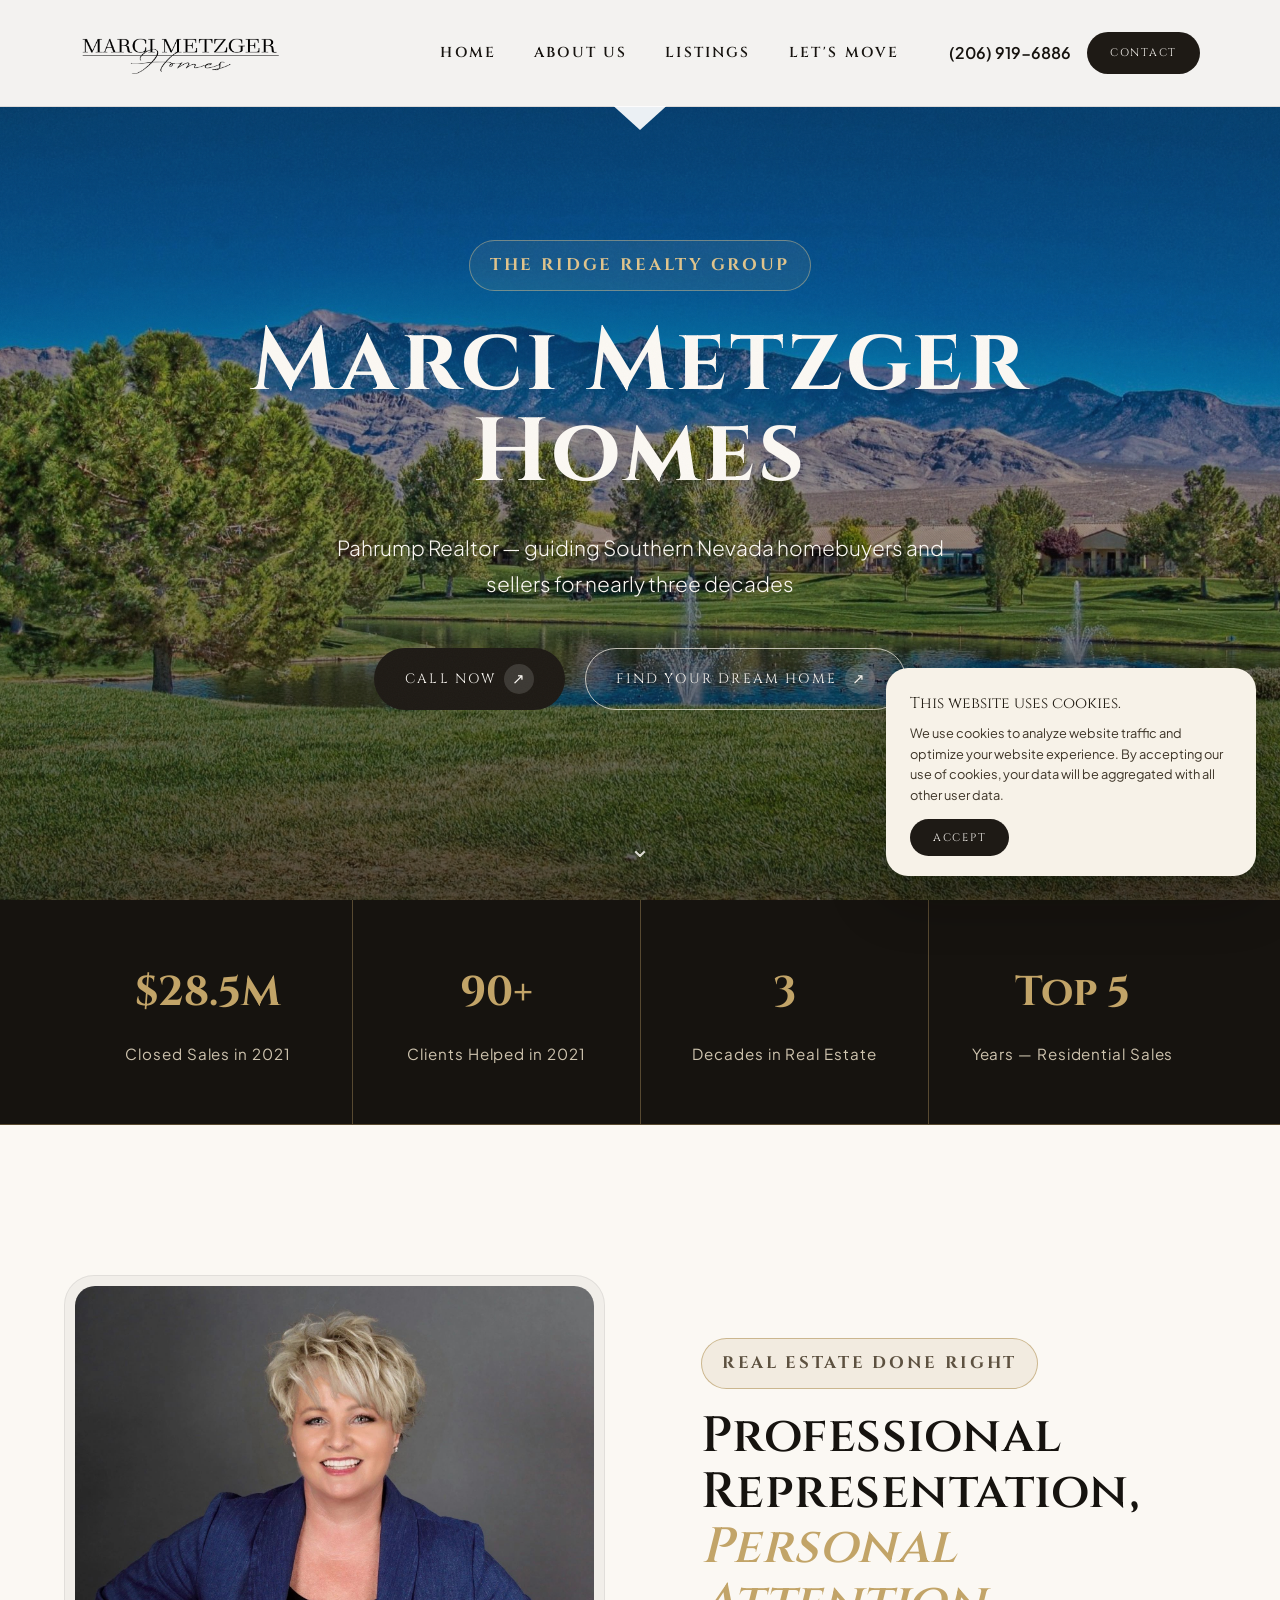
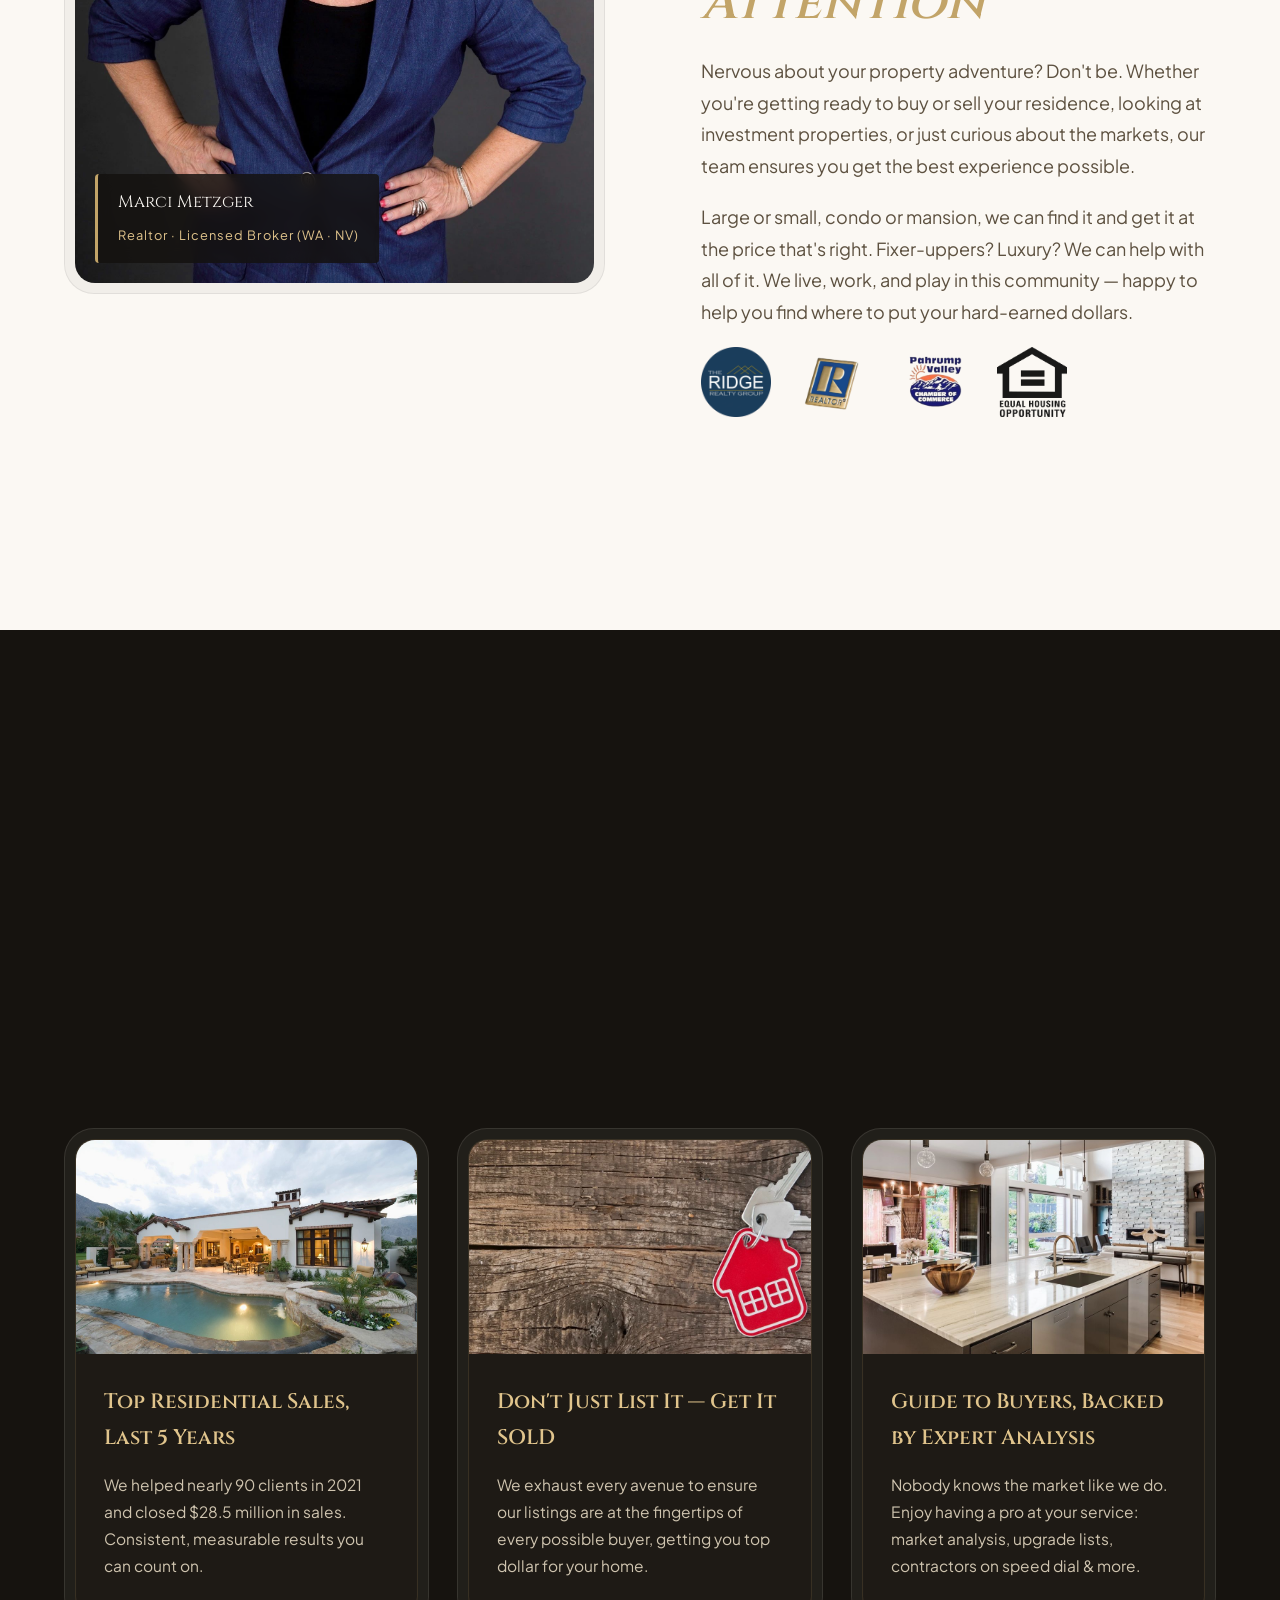
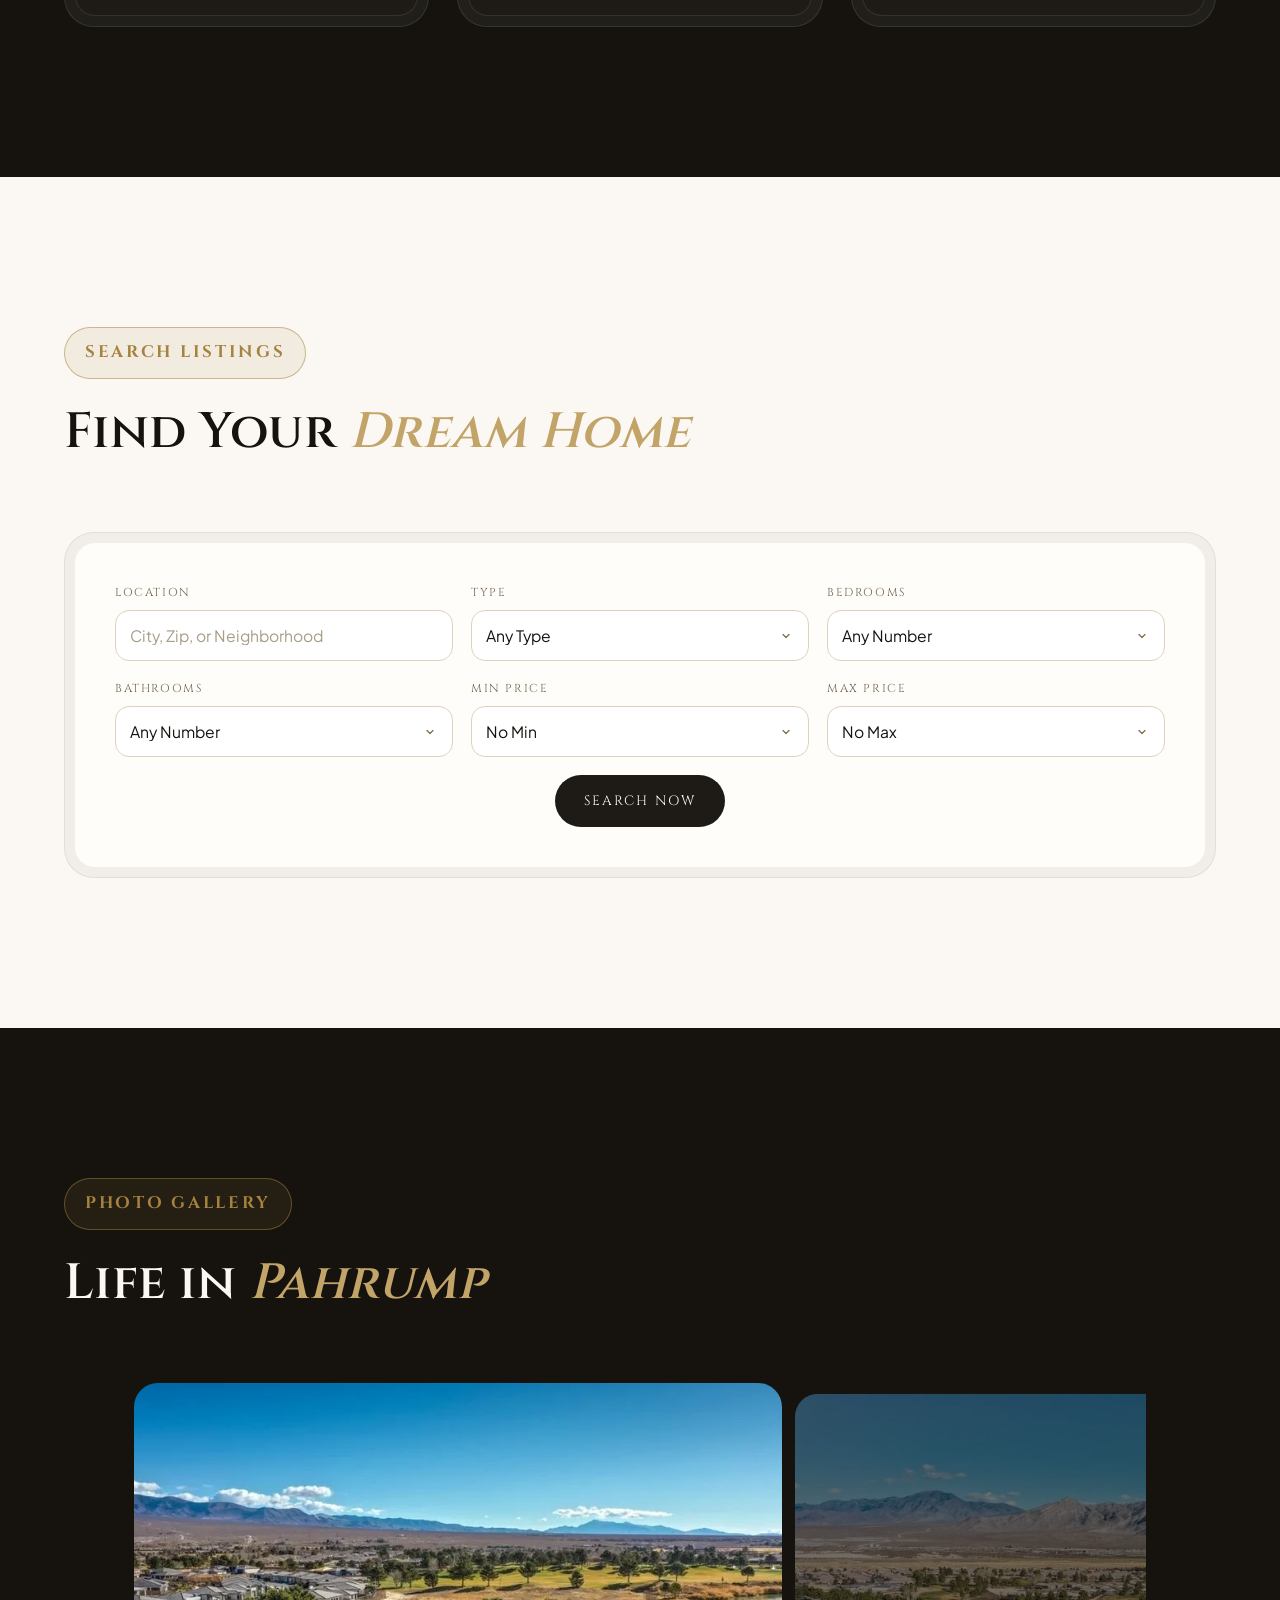
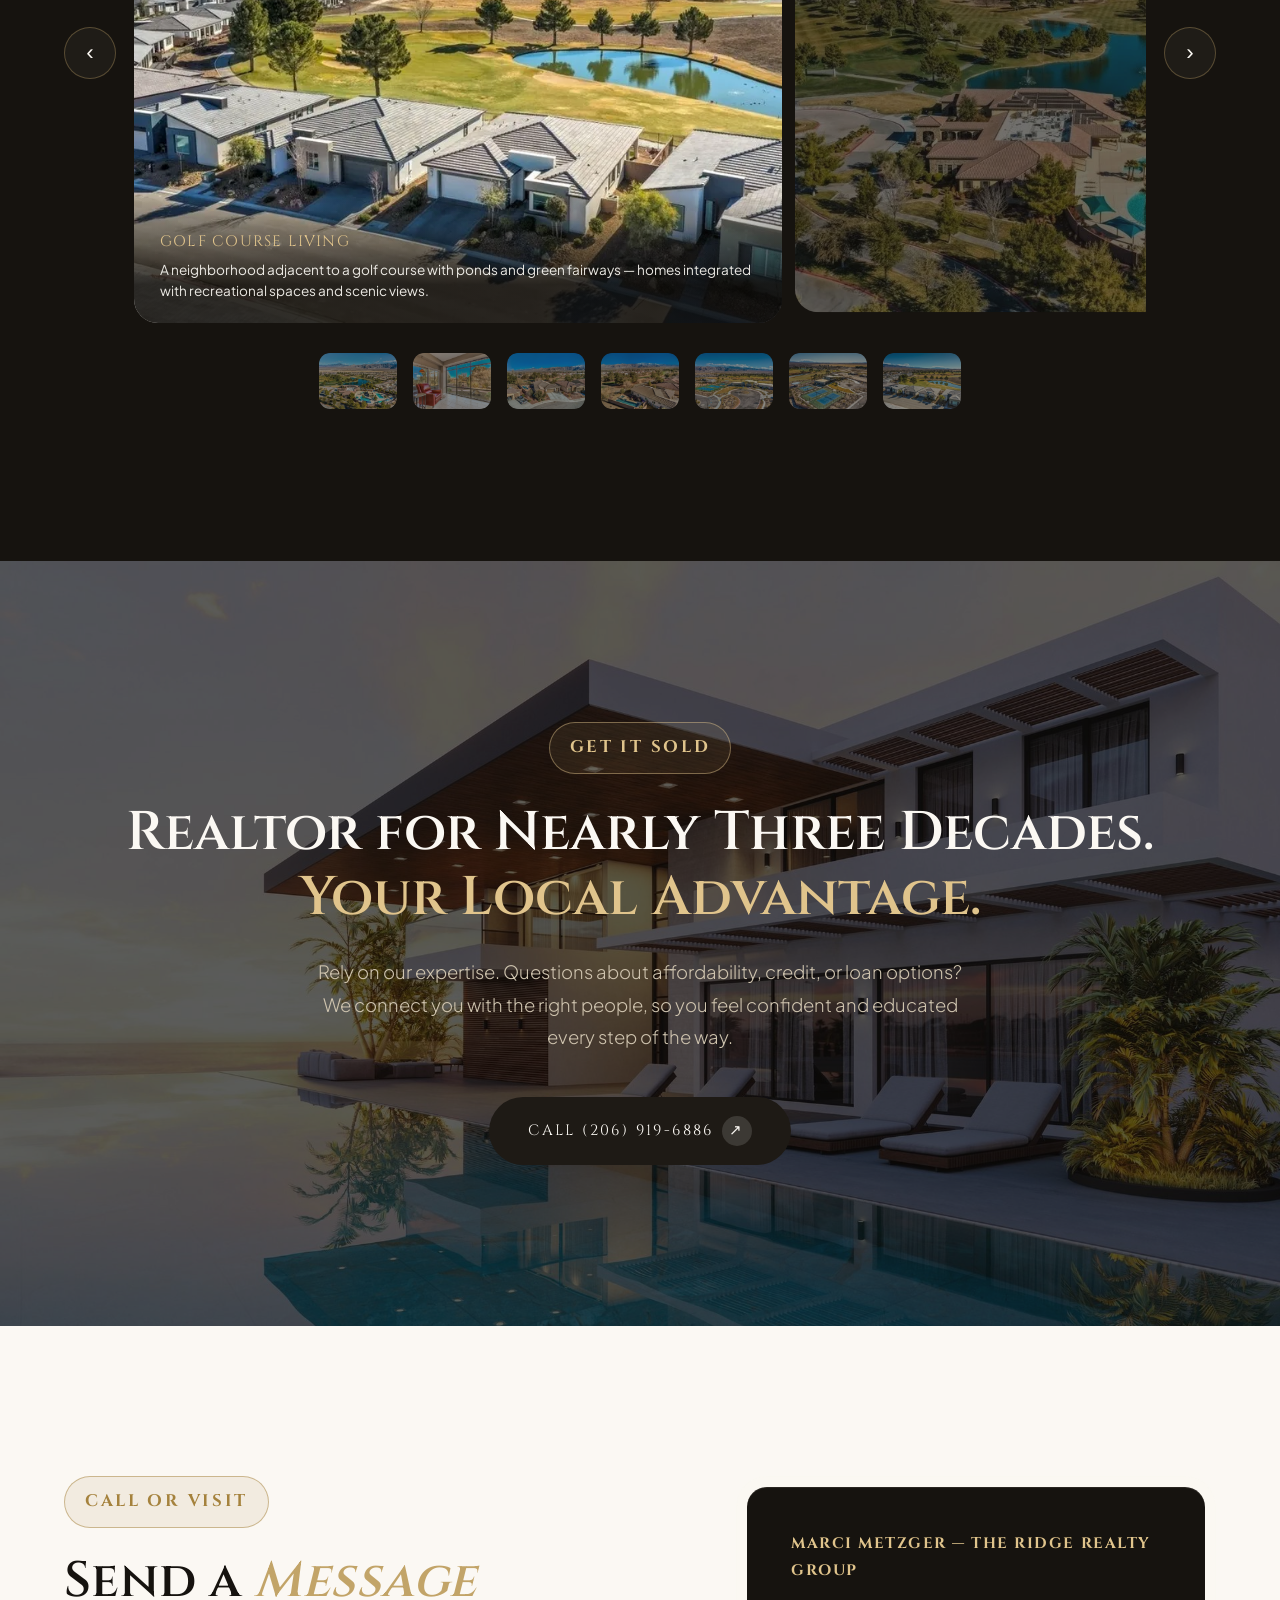
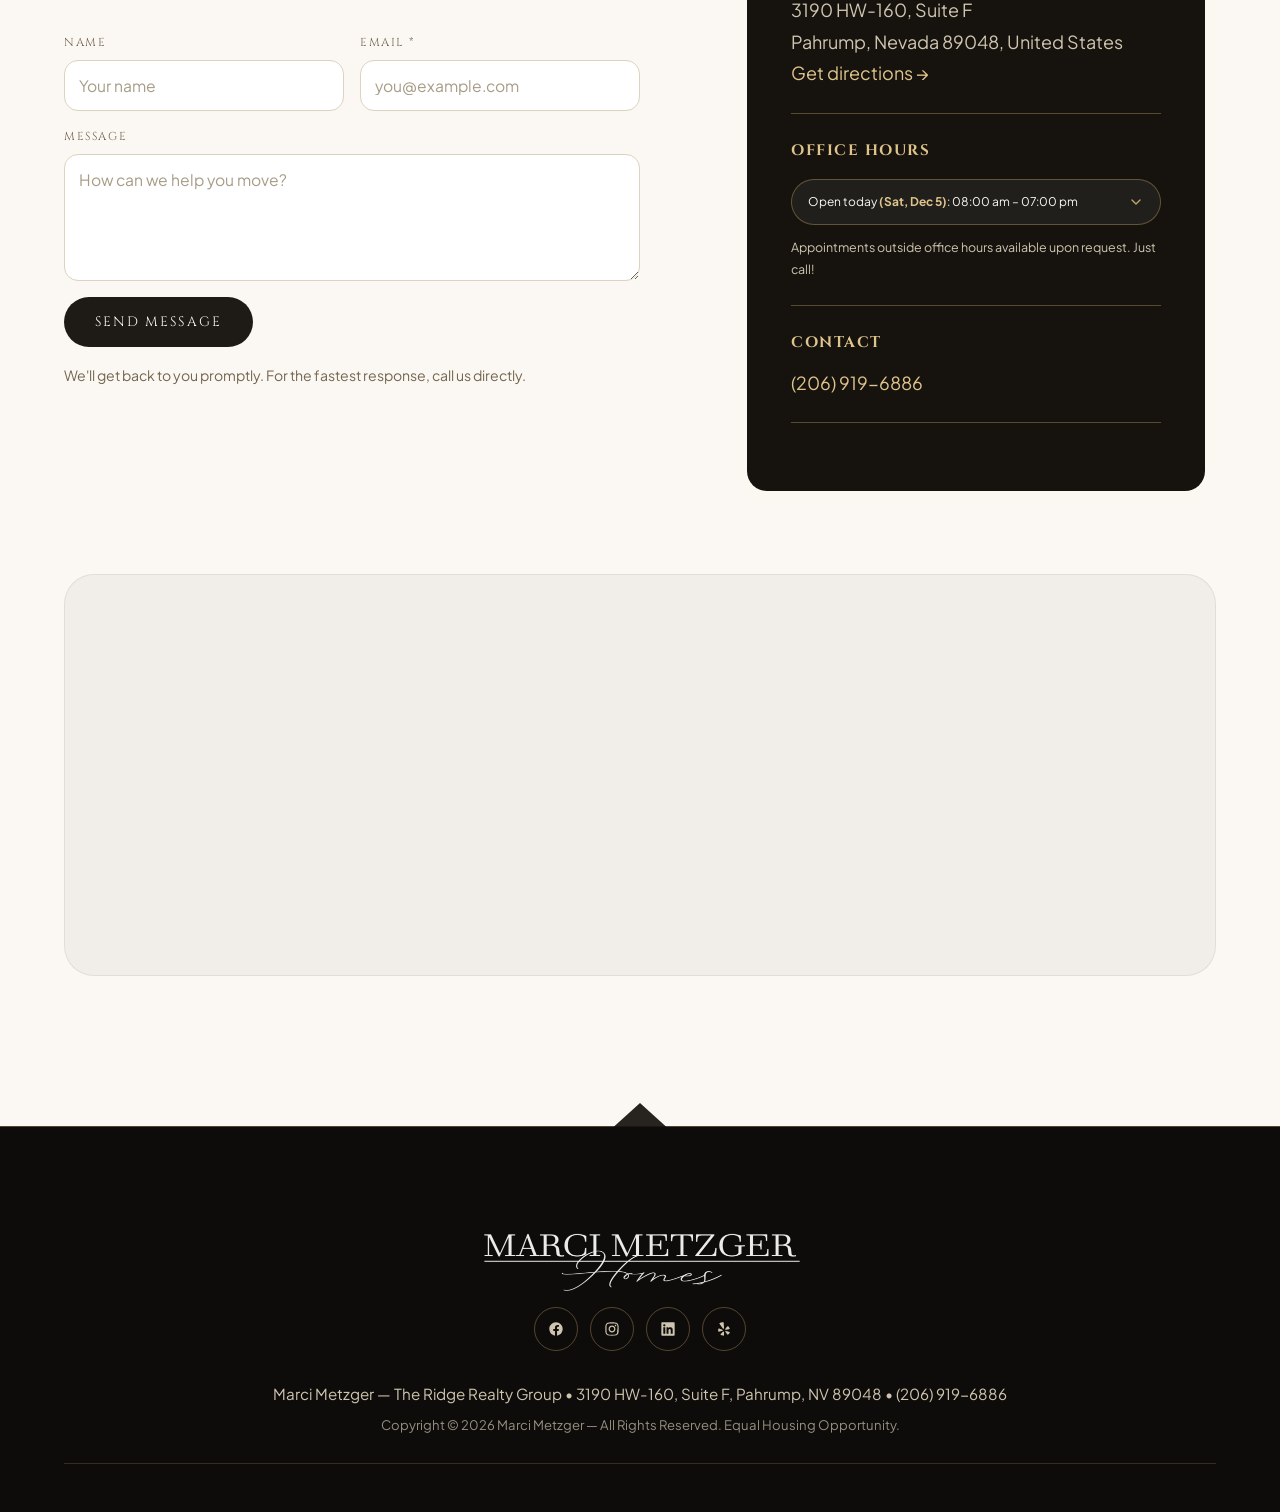
<file: index.html>
<!DOCTYPE html>
<html lang="en">

<head>
  <meta charset="UTF-8">
  <meta name="viewport" content="width=device-width, initial-scale=1.0">
  <title>Marci Metzger Homes — Pahrump, NV Realtor | The Ridge Realty Group</title>
  <meta name="description"
    content="Marci Metzger Homes — Pahrump, NV. Over two decades in real estate. Licensed Broker from Seattle, now serving Southern Nevada as Pahrump's top real estate agent.">
  <link rel="icon" type="image/png" href="img/logo.png">
  <link rel="preconnect" href="https://fonts.googleapis.com">
  <link rel="preconnect" href="https://fonts.gstatic.com" crossorigin>
  <link
    href="https://fonts.googleapis.com/css2?family=Cinzel:wght@400;600;700&family=Plus+Jakarta+Sans:wght@300;400;500;600;700&display=swap"
    rel="stylesheet">
  <link rel="stylesheet" href="styles.css">
</head>

<body id="top">

  <header class="site-header" id="siteHeader">
    <div class="container header-inner">
      <a href="#top" class="brand" aria-label="Marci Metzger Homes">
        <img src="img/logo.png" alt="Marci Metzger Homes logo" class="brand-logo">
      </a>
      <nav class="main-nav" id="mainNav" aria-label="Main navigation">
        <a href="#top" class="nav-link">Home</a>
        <a href="#about" class="nav-link">About Us</a>
        <a href="#search" class="nav-link">Listings</a>
        <a href="#services" class="nav-link">Let's Move</a>
        <a href="#contact" class="nav-link nav-link-mobile">Contact</a>
      </nav>

      <div class="header-actions">
        <a href="tel:+12069196886" class="header-phone">(206) 919-6886</a>
        <a href="#contact" class="btn btn-gold btn-sm header-cta">Contact</a>
      </div>
      <button class="nav-toggle" id="navToggle" aria-label="Toggle navigation" aria-expanded="false">
        <span></span><span></span><span></span>
      </button>
    </div>
    <a href="#stats" class="header-down" aria-label="Scroll down">
      <svg viewBox="0 0 53 24" fill="currentColor" aria-hidden="true"><path d="M26.5 24L53 0H0z"></path></svg>
    </a>
  </header>

  <main>
    <!-- HERO -->
    <section class="hero">
      <div class="hero-overlay"></div>
      <div class="container hero-inner">
        <p class="overline">The Ridge Realty Group</p>
        <h1 class="hero-title">Marci Metzger <span>Homes</span></h1>
        <p class="hero-tagline">Pahrump Realtor — guiding Southern Nevada homebuyers and sellers for nearly three
          decades</p>
        <div class="hero-ctas">
          <a href="tel:+12069196886" class="btn btn-gold">Call Now<span class="btn-icon">&#8599;</span></a>
          <a href="#search" class="btn btn-outline">Find Your Dream Home<span class="btn-icon">&#8599;</span></a>
        </div>
      </div>
      <a href="#stats" class="hero-scroll" aria-label="Scroll down">&#8964;</a>
    </section>

    <!-- STATS -->
    <section class="stats" id="stats">
      <div class="container">
        <div class="stats-grid">
          <div class="stat">
            <strong class="stat-num">$28.5M</strong>
            <span class="stat-label">Closed Sales in 2021</span>
          </div>
          <div class="stat">
            <strong class="stat-num">90+</strong>
            <span class="stat-label">Clients Helped in 2021</span>
          </div>
          <div class="stat">
            <strong class="stat-num">3</strong>
            <span class="stat-label">Decades in Real Estate</span>
          </div>
          <div class="stat">
            <strong class="stat-num">Top 5</strong>
            <span class="stat-label">Years — Residential Sales</span>
          </div>
        </div>
      </div>
    </section>

    <!-- ABOUT -->
    <section class="about section" id="about">
      <div class="container about-grid">
        <div class="about-media">
          <div class="shell reveal">
            <div class="about-img-main">
              <img src="img/marci.jpg" alt="Marci Metzger, Pahrump real estate broker">
              <div class="about-img-tag">
                <span class="tag-name">Marci Metzger</span>
                <span class="tag-role">Realtor&nbsp;&middot;&nbsp;Licensed Broker (WA&nbsp;&middot;&nbsp;NV)</span>
              </div>
            </div>
          </div>
          <div class="about-imgs reveal">
            <img src="img/gallery-1.jpg" alt="Luxury home in Pahrump, Nevada">
            <img src="img/gallery-2.jpg" alt="Elegant Pahrump estate exterior">
            <img src="img/gallery-3.jpg" alt="Desert luxury living in southern Nevada">
          </div>
        </div>
        <div class="about-text reveal">
          <p class="overline gold">Real Estate Done Right</p>
          <h2 class="section-title">Professional Representation, <em>Personal Attention</em></h2>
          <p>Nervous about your property adventure? Don't be. Whether you're getting ready to buy or sell your
            residence, looking at investment properties, or just curious about the markets, our team ensures you get the
            best experience possible.</p>
          <p>Large or small, condo or mansion, we can find it and get it at the price that's right. Fixer-uppers?
            Luxury? We can help with all of it. We live, work, and play in this community — happy to help you find where
            to put your hard-earned dollars.</p>
          <div class="about-badges">
            <img src="img/badge-circle.png" alt="Trusted local real estate partner" loading="lazy">
            <img src="img/logo-realtor-removebg-preview.png" alt="Realtor">
            <img src="img/logo-chamber-removebg-preview.png" alt="Chamber of Commerce">
            <img src="img/logo-eho.png" alt="Equal Housing Opportunity">
          </div>
        </div>
      </div>
    </section>

    <!-- SERVICES -->
    <section class="services section section-dark" id="services">
      <div class="container">
        <div class="section-head reveal">
          <p class="overline gold">Our Services &mdash; Commercial &amp; Residential</p>
          <h2 class="section-title">More Than a Listing, <em>a Proven Plan</em></h2>
          <p class="section-sub">Our team works hard every day to grow and learn so that we may continue to excel in our
            market. Our clients deserve our best &mdash; and we make sure our best is better every year.</p>
        </div>
        <div class="cards">
          <article class="shell shell-dark reveal">
            <div class="card">
              <div class="card-img"><img src="img/sales.jpg" alt="Sellers sign in front of a home" loading="lazy">
              </div>
              <div class="card-body">
                <h3>Top Residential Sales, Last 5 Years</h3>
                <p>We helped nearly 90 clients in 2021 and closed $28.5 million in sales. Consistent, measurable results
                  you can count on.</p>
              </div>
            </div>
          </article>
          <article class="shell shell-dark reveal">
            <div class="card">
              <div class="card-img"><img src="img/sold.jpg" alt="Home optimized for a fast, top-dollar sale"
                  loading="lazy"></div>
              <div class="card-body">
                <h3>Don't Just List It &mdash; Get It SOLD</h3>
                <p>We exhaust every avenue to ensure our listings are at the fingertips of every possible buyer, getting
                  you top dollar for your home.</p>
              </div>
            </div>
          </article>
          <article class="shell shell-dark reveal">
            <div class="card">
              <div class="card-img"><img src="img/buyers.jpg" alt="Guide to happy homebuyers" loading="lazy"></div>
              <div class="card-body">
                <h3>Guide to Buyers, Backed by Expert Analysis</h3>
                <p>Nobody knows the market like we do. Enjoy having a pro at your service: market analysis, upgrade
                  lists, contractors on speed dial &amp; more.</p>
              </div>
            </div>
          </article>
        </div>
      </div>
    </section>

    <!-- SEARCH -->
    <section class="search section" id="search">
      <div class="container">
        <div class="section-head reveal">
          <p class="overline gold">Search Listings</p>
          <h2 class="section-title">Find Your <em>Dream Home</em></h2>
        </div>
        <div class="shell reveal">
          <form class="search-form" id="searchForm" action="https://marcimetzger.com/listings.html" method="get"
            target="_blank">
          <div class="field">
            <label for="location">Location</label>
            <input type="text" id="location" name="location" placeholder="City, Zip, or Neighborhood">
          </div>
          <div class="field">
            <label for="type">Type</label>
            <select id="type" name="type">
              <option>Any Type</option>
              <option>Single Family</option>
              <option>Condominium</option>
              <option>Townhome</option>
              <option>Land</option>
              <option>Commercial</option>
            </select>
          </div>
          <div class="field">
            <label for="beds">Bedrooms</label>
            <select id="beds" name="beds">
              <option>Any Number</option>
              <option>Studio</option>
              <option>1+</option>
              <option>2+</option>
              <option>3+</option>
              <option>4+</option>
              <option>5+</option>
              <option>6+</option>
            </select>
          </div>
          <div class="field">
            <label for="baths">Bathrooms</label>
            <select id="baths" name="baths">
              <option>Any Number</option>
              <option>1+</option>
              <option>2+</option>
              <option>3+</option>
              <option>4+</option>
            </select>
          </div>
          <div class="field">
            <label for="min">Min Price</label>
            <select id="min" name="minprice">
              <option>No Min</option>
              <option>$100,000</option>
              <option>$250,000</option>
              <option>$400,000</option>
              <option>$600,000</option>
              <option>$1,000,000</option>
              <option>$2,000,000+</option>
            </select>
          </div>
          <div class="field">
            <label for="max">Max Price</label>
            <select id="max" name="maxprice">
              <option>No Max</option>
              <option>$250,000</option>
              <option>$400,000</option>
              <option>$600,000</option>
              <option>$1,000,000</option>
              <option>$2,000,000</option>
              <option>$5,000,000+</option>
            </select>
          </div>
          <button type="submit" class="btn btn-gold search-btn">Search Now</button>
          </form>
        </div>
      </div>
    </section>

    <!-- GALLERY -->
    <section class="gallery section section-dark" id="gallery">
      <div class="container">
        <div class="section-head reveal">
          <p class="overline gold">Photo Gallery</p>
          <h2 class="section-title">Life in <em>Pahrump</em></h2>
        </div>
        <div class="gallery-wrap reveal">
          <button class="gallery-arrow" id="galleryPrev" aria-label="Previous photo">&#8249;</button>
          <div class="gallery-track" id="galleryTrack">
            <figure class="gallery-slide">
              <img src="img/1.png" alt="Community and recreation in Pahrump" loading="lazy">
              <figcaption>
                <span class="caption-title">Community &amp; Recreation</span>
                <span class="caption-text">An aerial view of a vibrant recreational complex with pools, palm trees, and landscaped areas surrounded by suburban homes — Pahrump blends desert living with resort-style amenities close to home.</span>
              </figcaption>
            </figure>
            <figure class="gallery-slide">
              <img src="img/2.png" alt="Indoor comfort with desert views in Pahrump" loading="lazy">
              <figcaption>
                <span class="caption-title">Indoor Comfort with Desert Views</span>
                <span class="caption-text">A cozy seating area with floor-to-ceiling windows overlooking a cactus-filled garden — modern interiors meet scenic desert landscapes for comfort and natural beauty.</span>
              </figcaption>
            </figure>
            <figure class="gallery-slide">
              <img src="img/3.png" alt="Neighborhood living with mountain backdrop in Pahrump" loading="lazy">
              <figcaption>
                <span class="caption-title">Neighborhood Living with Mountain Backdrop</span>
                <span class="caption-text">A cul-de-sac of single-story homes framed by snow-capped mountains — quiet residential streets paired with dramatic desert and mountain views.</span>
              </figcaption>
            </figure>
            <figure class="gallery-slide">
              <img src="img/4.png" alt="Private homes with pools in Pahrump" loading="lazy">
              <figcaption>
                <span class="caption-title">Private Homes with Pools</span>
                <span class="caption-text">A suburban property with a backyard pool and hot tub set against desert terrain — Pahrump homes emphasize outdoor living and relaxation.</span>
              </figcaption>
            </figure>
            <figure class="gallery-slide">
              <img src="img/5.png" alt="Sports and leisure facilities in Pahrump" loading="lazy">
              <figcaption>
                <span class="caption-title">Sports &amp; Leisure Facilities</span>
                <span class="caption-text">A modern recreational complex with tennis courts and landscaped pathways — Pahrump communities invest in active lifestyles amid desert surroundings.</span>
              </figcaption>
            </figure>
            <figure class="gallery-slide">
              <img src="img/6.png" alt="Pickleball and clubhouse living in Pahrump" loading="lazy">
              <figcaption>
                <span class="caption-title">Pickleball &amp; Clubhouse Living</span>
                <span class="caption-text">A facility with multiple courts and a contemporary clubhouse surrounded by palm trees — community-centered recreation for fitness and social gatherings.</span>
              </figcaption>
            </figure>
            <figure class="gallery-slide">
              <img src="img/7.png" alt="Golf course living in Pahrump" loading="lazy">
              <figcaption>
                <span class="caption-title">Golf Course Living</span>
                <span class="caption-text">A neighborhood adjacent to a golf course with ponds and green fairways — homes integrated with recreational spaces and scenic views.</span>
              </figcaption>
            </figure>
          </div>
          <button class="gallery-arrow" id="galleryNext" aria-label="Next photo">&#8250;</button>
        </div>
        <div class="gallery-thumbs" id="galleryThumbs" aria-label="Gallery thumbnails"></div>
      </div>
    </section>

    <!-- CTA BAND -->
    <section class="cta-band">
      <div class="cta-overlay"></div>
      <div class="container cta-inner reveal">
        <p class="overline">Get It Sold</p>
        <h2 class="cta-title">Realtor for Nearly Three Decades. <br><span>Your Local Advantage.</span></h2>
        <p class="cta-expertise">Rely on our expertise. Questions about affordability, credit, or loan options? We
          connect you with the right people, so you feel confident and educated every step of the way.</p>
        <a href="tel:+12069196886" class="btn btn-gold btn-lg">Call (206) 919-6886<span class="btn-icon">&#8599;</span></a>
      </div>
    </section>

    <!-- CONTACT -->
    <section class="contact section" id="contact">
      <div class="container contact-grid">
        <div class="contact-form-col reveal">
          <p class="overline gold">Call or Visit</p>
          <h2 class="section-title">Send a <em>Message</em></h2>
          <form class="contact-form" id="contactForm" novalidate>
            <div class="form-row">
              <div class="field"><label for="name">Name</label><input type="text" id="name" name="name"
                  placeholder="Your name" required></div>
              <div class="field"><label for="email">Email *</label><input type="email" id="email" name="email"
                  placeholder="you@example.com" required></div>
            </div>
            <div class="field">
              <label for="message">Message</label>
              <textarea id="message" name="message" rows="5" placeholder="How can we help you move?"></textarea>
            </div>
            <button type="submit" class="btn btn-gold">Send Message</button>
            <p class="form-note" id="formNote">We'll get back to you promptly. For the fastest response, call us
              directly.</p>
          </form>
        </div>
        <div class="shell shell-dark reveal">
          <aside class="contact-info">
          <div class="info-block">
            <h3>Marci Metzger &mdash; The Ridge Realty Group</h3>
            <address>3190 HW-160, Suite F<br>Pahrump, Nevada 89048, United States</address>
            <p><a href="https://www.google.com/maps/search/?api=1&query=3190+HW-160+Suite+F+Pahrump+NV+89048"
                target="_blank" rel="noopener">Get directions &rarr;</a></p>
          </div>
          <div class="info-block hours-block">
            <h3>Office Hours</h3>
            <button type="button" class="hours-toggle" id="hoursToggle" aria-expanded="false">
              <span id="hoursLabel" style="font-size: 0.85em;">Open today: 08:00 am &ndash; 07:00 pm</span>
              <svg class="hours-arrow" viewBox="0 0 24 24" aria-hidden="true"><path d="M6 9l6 6 6-6" fill="none" stroke="currentColor" stroke-width="2" stroke-linecap="round" stroke-linejoin="round"/></svg>
            </button>
            <ul class="hours-list" id="hoursList">
              <li data-day="Monday"><span>Monday</span><span>8:00 am &ndash; 7:00 pm</span></li>
              <li data-day="Tuesday"><span>Tuesday</span><span>8:00 am &ndash; 7:00 pm</span></li>
              <li data-day="Wednesday"><span>Wednesday</span><span>8:00 am &ndash; 7:00 pm</span></li>
              <li data-day="Thursday"><span>Thursday</span><span>8:00 am &ndash; 7:00 pm</span></li>
              <li data-day="Friday"><span>Friday</span><span>8:00 am &ndash; 7:00 pm</span></li>
              <li data-day="Saturday"><span>Saturday</span><span>8:00 am &ndash; 7:00 pm</span></li>
              <li data-day="Sunday"><span>Sunday</span><span>8:00 am &ndash; 7:00 pm</span></li>
            </ul>
            <p class="hours-note">Appointments outside office hours available upon request. Just call!</p>
          </div>
          <div class="info-block">
            <h3>Contact</h3>
            <p><a href="tel:+12069196886">(206) 919-6886</a></p>
          </div>
          </aside>
        </div>
      </div>
      <div class="container map-wrap reveal">
        <div class="shell map-shell">
          <iframe title="Map to Marci Metzger — The Ridge Realty Group, Pahrump NV"
            src="https://www.google.com/maps?q=3190%20Highway%20160%2C%20Pahrump%2C%20NV%2089048&z=15&output=embed"
            allowfullscreen loading="lazy" referrerpolicy="no-referrer-when-downgrade"></iframe>
        </div>
      </div>
    </section>
  </main>

  <footer class="site-footer">
    <a href="#top" class="back-top" aria-label="Back to top">
      <svg viewBox="0 0 53 24" fill="currentColor" aria-hidden="true"><path d="M26.5 24L53 0H0z"></path></svg>
    </a>
    <div class="container footer-inner">
      <a href="#top" class="brand"><img src="img/logo.png" alt="Marci Metzger Homes logo"
          class="brand-logo brand-logo-footer"></a>
      <div class="footer-social">
        <a href="https://www.facebook.com/MarciHomes/" target="_blank" rel="noopener" aria-label="Facebook"><svg
            viewBox="0 0 24 24">
            <path
              d="M20 12.047C20 7.603 16.418 4 12 4s-8 3.603-8 8.047c0 4.017 2.925 7.346 6.75 7.95v-5.624H8.719v-2.326h2.031v-1.773c0-2.017 1.194-3.13 3.022-3.13.875 0 1.79.157 1.79.157v1.98h-1.008c-.994 0-1.304.62-1.304 1.257v1.51h2.219l-.355 2.325H13.25v5.624c3.825-.604 6.75-3.933 6.75-7.95z" />
          </svg></a>
        <a href="https://www.instagram.com/marcimetzger_theridge/" target="_blank" rel="noopener"
          aria-label="Instagram"><svg viewBox="0 0 24 24">
            <path
              d="M14.667 12a2.57 2.57 0 0 0-.782-1.885A2.57 2.57 0 0 0 12 9.333a2.57 2.57 0 0 0-1.885.782A2.57 2.57 0 0 0 9.333 12c0 .736.26 1.365.782 1.885.52.521 1.149.782 1.885.782a2.57 2.57 0 0 0 1.885-.782c.521-.52.782-1.149.782-1.885zm1.437 0c0 1.139-.4 2.108-1.198 2.906-.798.799-1.767 1.198-2.906 1.198-1.139 0-2.108-.4-2.906-1.198-.799-.798-1.198-1.767-1.198-2.906 0-1.139.4-2.108 1.198-2.906.798-.799 1.767-1.198 2.906-1.198 1.139 0 2.108.4 2.906 1.198.799.798 1.198 1.767 1.198 2.906zm1.125-4.27c0 .263-.094.489-.281.676a.923.923 0 0 1-.677.282.923.923 0 0 1-.677-.282.923.923 0 0 1-.281-.677c0-.264.093-.49.28-.677a.923.923 0 0 1 .678-.281c.264 0 .49.094.677.281a.923.923 0 0 1 .281.677zM12 5.437l-.797-.006a56.514 56.514 0 0 0-1.099 0c-.25.004-.585.014-1.005.032-.42.017-.778.052-1.073.104a4.177 4.177 0 0 0-.745.192c-.347.14-.653.34-.916.605-.264.263-.466.569-.605.916-.076.202-.14.45-.192.745a8.255 8.255 0 0 0-.104 1.073c-.018.42-.028.755-.032 1.005-.003.25-.003.616 0 1.1l.006.796-.006.797c-.003.483-.003.849 0 1.099.004.25.014.585.032 1.005.017.42.052.778.104 1.073.052.295.116.543.192.745.14.347.34.653.605.916.264.263.466.569.605.916.202.076.45.14.745.192.295.052.653.087 1.073.104.42.018.755.028 1.005.032.25.003.616.003 1.1 0l.796-.005.797.005c.483.003.849.003 1.099 0 .25-.004.585-.014 1.005-.032.42-.017.778-.052 1.073-.104.295-.052.543-.116.745-.192.347-.14.653-.34.916-.605.264-.263.466-.569.605-.916.076-.202.14-.45.192-.745.052-.295.087-.653.104-1.073.018-.42.028-.755.032-1.005.003-.25.003-.616 0-1.1L18.562 12l.006-.797c.003-.483.003-.849 0-1.099a38.59 38.59 0 0 0-.032-1.005 8.255 8.255 0 0 0-.104-1.073 4.177 4.177 0 0 0-.192-.745 2.703 2.703 0 0 0-.605-.916 2.703 2.703 0 0 0-.916-.605 4.177 4.177 0 0 0-.745-.192 8.255 8.255 0 0 0-1.073-.104c-.42-.018-.755-.028-1.005-.032-.25-.004-.616-.004-1.1 0L12 5.438zM20 12c0 1.59-.017 2.691-.052 3.302-.07 1.445-.5 2.563-1.292 3.354-.791.792-1.91 1.222-3.354 1.292-.611.035-1.712.052-3.302.052s-2.691-.017-3.302-.052c-1.445-.07-2.563-.5-3.354-1.292-.792-.791-1.222-1.91-1.292-3.354C4.017 14.691 4 13.59 4 12s.017-2.691.052-3.302c.07-1.445.5-2.563 1.292-3.354.791-.792 1.91-1.222 3.354-1.292C9.309 4.017 10.41 4 12 4s2.691.017 3.302.052c1.445.07 2.563.5 3.354 1.292.792.791 1.222 1.91 1.292 3.354.035.611.052 1.712.052 3.302z" />
          </svg></a>
        <a href="https://www.linkedin.com/in/marci-metzger-30642496/" target="_blank" rel="noopener"
          aria-label="LinkedIn"><svg viewBox="0 0 24 24">
            <path
              d="M5.181 4h13.634C19.468 4 20 4.518 20 5.153v13.692c0 .638-.532 1.155-1.184 1.155H5.181C4.53 20 4 19.483 4 18.845V5.153c0-.636.53-1.152 1.181-1.152zm3.754 3.574a1.376 1.376 0 00-2.752 0A1.38 1.38 0 007.56 8.95c.758 0 1.375-.618 1.375-1.376zM8.75 9.998H6.372v7.635H8.75V9.999zm1.485 0h.003v7.633h2.371v-3.777c0-.995.19-1.96 1.425-1.96 1.217 0 1.233 1.14 1.233 2.025v3.714h2.372v-4.188c0-2.056-.444-3.637-2.847-3.637-1.159 0-1.933.633-2.25 1.233h-.031V9.999h-2.273v-.002l-.003.002z" />
          </svg></a>
        <a href="https://www.yelp.com/biz/xr3yQN_m2SgO0R_7S6p62w" target="_blank" rel="noopener" aria-label="Yelp"><svg
            viewBox="0 0 24 24">
            <path
              d="M9.988 14.158c-.037.01-3.983 1.134-4.224 1.134-.554-.029-.674-.515-.726-.99a6.35 6.35 0 0 1 .011-1.487c.07-.596.201-1.431.883-1.396.175 0 2.447.822 4.11 1.41.624.215.679 1.136-.054 1.33zm2.112-3.616c.065 1.213-.93 1.54-1.722.454L6.501 5.663c-.055-.21.011-.394.193-.553.57-.523 3.626-1.263 4.432-1.082.273.06.441.194.503.4.048.263.42 5.314.47 6.114zm-.051 5.232c0 .146.007 3.696-.062 3.857-.084.19-.256.308-.522.356-.368.054-.988-.06-1.86-.34-.803-.257-2.068-.682-1.798-1.349.102-.219 1.874-1.994 2.82-2.971.437-.483 1.45-.175 1.422.447zm6.572-3.74c-.204.118-4.041.896-4.307.972l.01-.02c-.66.15-1.29-.586-.85-1.098.136-.117 2.404-2.933 2.656-3.08.19-.113.412-.12.667-.018.671.28 2.01 2.003 2.094 2.686-.004.092.044.371-.27.558zm.368 4.15c-.098.654-1.623 2.33-2.327 2.571-.251.083-.47.064-.645-.063-.183-.111-2.254-3.083-2.367-3.248-.398-.514.248-1.263.933-1.054 0 0 4.03 1.133 4.184 1.25.19.131.262.312.222.544z" />
          </svg></a>
      </div>
      <p class="footer-org">Marci Metzger &mdash; The Ridge Realty Group &bull; 3190 HW-160, Suite F, Pahrump, NV 89048
        &bull; (206) 919-6886</p>
      <p class="footer-meta">Copyright &copy; 2026 Marci Metzger &mdash; All Rights Reserved. Equal Housing Opportunity.
      </p>
      <hr class="footer-hr">
    </div>
  </footer>

  <div class="cookie-banner" id="cookieBanner" role="dialog" aria-label="Cookie notice">
    <p class="cookie-title">This website uses cookies.</p>
    <p>We use cookies to analyze website traffic and optimize your website experience. By accepting our use of cookies,
      your data will be aggregated with all other user data.</p>
    <button type="button" class="btn btn-gold btn-sm" id="cookieAccept">Accept</button>
  </div>

  <script src="script.js"></script>
</body>

</html>
</file>
<file: styles.css>
/* ============================================================
   Marci Metzger Homes — Awwwards-tier revamp (Editorial Luxury)
   Vibe: warm creams + deep espresso + champagne gold, film grain
   Layout: floating glass "island" nav, double-bezel cards
   Fonts: Cinzel (display serif) + Plus Jakarta Sans (body)
   ============================================================ */
:root {
  --ink: #16130f;
  --ink-soft: #1e1a15;
  --bone: #fbf8f3;
  --bone-dim: #cfc4af;
  --gold: #c2a468;
  --gold-bright: #e0c48c;
  --line: rgba(194, 164, 104, 0.38);
  --hair: rgba(20, 18, 15, 0.08);
  --maxw: 1200px;
  --sim: cubic-bezier(.22, .61, .36, 1);
  --ease: cubic-bezier(.32, .72, 0, 1);
  --rad: 30px;
}

* {
  margin: 0;
  padding: 0;
  box-sizing: border-box;
}

html {
  scroll-behavior: smooth;
}

body {
  font-family: "Plus Jakarta Sans", system-ui, sans-serif;
  font-size: clamp(16px, 0.35vw + 15.4px, 18px);
  line-height: 1.75;
  color: var(--ink);
  background: var(--bone);
  -webkit-font-smoothing: antialiased;
  overflow-x: hidden;
}

/* Film grain — fixed, pointer-events-none, sits above content layers */
body::after {
  content: "";
  position: fixed;
  inset: 0;
  z-index: 60;
  pointer-events: none;
  opacity: 0.03;
  background-image: url("data:image/svg+xml;utf8,<svg xmlns='http://www.w3.org/2000/svg' width='160' height='160'><filter id='n'><feTurbulence type='fractalNoise' baseFrequency='0.8' numOctaves='2' stitchTiles='stitch'/></filter><rect width='100%25' height='100%25' filter='url(%23n)'/></svg>");
}

img {
  max-width: 100%;
  display: block;
}

a {
  color: inherit;
  text-decoration: none;
}

ul {
  list-style: none;
}

.container {
  max-width: var(--maxw);
  margin: 0 auto;
  padding: 0 24px;
}

::selection {
  background: var(--gold);
  color: var(--ink);
}

body.no-scroll {
  overflow: hidden;
}

/* ---------- Shared type ---------- */
.eyebrow,
.overline {
  display: inline-block;
  font-family: "Cinzel", Georgia, serif;
  font-size: clamp(0.82rem, 0.6vw + 0.7rem, 1.05rem);
  font-weight: 700;
  letter-spacing: 0.16em;
  text-transform: uppercase;
  color: #a5823d;
  border: 1px solid rgba(165, 130, 61, 0.5);
  background: rgba(165, 130, 61, 0.1);
  padding: 10px 20px;
  border-radius: 999px;
  margin-bottom: 26px;
}

.section {
  padding: clamp(80px, 13vw, 150px) 0;
}

.section-dark {
  background: var(--ink);
  color: var(--bone);
}

.section-title {
  font-family: "Cinzel", Georgia, serif;
  font-size: clamp(2rem, 4vw, 3.1rem);
  font-weight: 600;
  line-height: 1.12;
  letter-spacing: 0.01em;
  margin-bottom: 24px;
}

.section-title em {
  color: var(--gold);
  font-style: italic;
}

.section-head {
  max-width: 760px;
  margin-bottom: clamp(40px, 6vw, 72px);
}

.section-sub {
  color: var(--bone-dim);
  font-size: clamp(1rem, 0.4vw + 0.9rem, 1.15rem);
  font-weight: 300;
}

/* ============================================================
   Buttons — island pills with nested kinetic arrow
   ============================================================ */
.btn {
  display: inline-flex;
  align-items: center;
  gap: 14px;
  font-family: "Cinzel", Georgia, serif;
  font-size: clamp(0.72rem, 0.3vw + 0.62rem, 0.85rem);
  letter-spacing: 0.16em;
  text-transform: uppercase;
  padding: 15px 30px;
  border-radius: 999px;
  border: 1px solid transparent;
  cursor: pointer;
  transition: background .45s var(--ease), color .45s var(--ease), border-color .45s var(--ease), transform .2s var(--sim);
}

.btn:active {
  transform: scale(0.97);
}

.btn-gold {
  background: var(--ink-soft);
  color: var(--bone);
}

.btn-gold:hover {
  background: #33291c;
}

.btn-outline {
  border-color: rgba(244, 239, 230, .75);
  color: var(--bone);
}

.btn-outline:hover {
  background: rgba(244, 239, 230, .12);
}

.btn-lg {
  padding: 18px 38px;
  font-size: clamp(0.8rem, 0.3vw + 0.7rem, 0.95rem);
}

.btn-sm {
  padding: 10px 22px;
  font-size: 0.68rem;
}

.btn-icon {
  display: inline-flex;
  align-items: center;
  justify-content: center;
  width: 30px;
  height: 30px;
  border-radius: 50%;
  background: rgba(20, 18, 15, 0.14);
  font-size: 0.95rem;
  line-height: 1;
  transition: transform .45s var(--ease), background .45s var(--ease);
}

.btn-gold .btn-icon {
  background: rgba(250, 246, 238, 0.14);
}

.btn-outline .btn-icon {
  background: rgba(244, 239, 230, 0.16);
}

.btn .btn-icon {
  margin-left: -6px;
}

.btn:hover .btn-icon {
  transform: translate(3px, -3px) scale(1.08);
}

.btn:active .btn-icon {
  transform: none;
}

/* ============================================================
   Double-bezel shells (outer tray + inner core)
   ============================================================ */
.shell {
  padding: 10px;
  border-radius: var(--rad);
  background: rgba(20, 18, 15, 0.04);
  border: 1px solid rgba(20, 18, 15, 0.07);
}

.shell-dark {
  background: rgba(244, 239, 230, 0.05);
  border-color: rgba(244, 239, 230, 0.1);
}

.shell>.card,
.shell>.search-form,
.shell>.about-img-main,
.shell>.contact-info {
  border-radius: calc(var(--rad) - 10px);
  box-shadow: inset 0 1px 1px rgba(244, 239, 230, 0.1);
}

/* ============================================================
   Header — floating glass island pill
   ============================================================ */
.site-header {
  position: fixed;
  inset: 0 0 auto 0;
  z-index: 100;
  background: rgb(243, 242, 240);
  -webkit-backdrop-filter: blur(14px);
  backdrop-filter: blur(14px);
  border-bottom: 1px solid rgba(20, 18, 15, 0.1);
  transition: background .5s var(--ease), border-color .5s var(--ease), top .5s var(--ease);
}

/* Nav header container only, fills the top edge (white theme) */
.header-inner {
  display: flex;
  align-items: center;
  gap: clamp(12px, 2vw, 26px);
  width: 100%;
  max-width: var(--maxw);
  margin: 0 auto;
  padding: 22px clamp(20px, 4vw, 40px);
  border-radius: 0;
  background: transparent;
  border: 0;
  box-shadow: none;
  transition: width .5s var(--ease), background .5s var(--ease), box-shadow .5s var(--ease), padding .5s var(--ease), border-radius .5s var(--ease);
}

.brand-logo {
  height: 62px;
  width: auto;
  margin: 0;
  transition: height .5s var(--ease);
}

/* Scrolled: detaches and floats centered with top spacing */
.site-header.scrolled {
  background: transparent;
  border-bottom-color: transparent;
  top: clamp(16px, 3vw, 30px);
}

.site-header.scrolled .header-inner {
  width: max-content;
  max-width: calc(100vw - 32px);
  margin: 0 auto;
  padding: 14px 18px;
  border-radius: 999px;
  background: rgba(252, 250, 244, 0.96);
  -webkit-backdrop-filter: blur(16px);
  backdrop-filter: blur(16px);
  border: 1px solid rgba(20, 18, 15, 0.09);
  box-shadow: 0 28px 70px -32px rgba(20, 18, 15, 0.5);
}

.site-header.scrolled .brand-logo {
  height: 46px;
  margin: 0 6px 0 8px;
}

/* Down arrow — reference mark (centered white triangle) under the top bar, hidden when scrolled */
.header-down {
  position: absolute;
  left: 50%;
  bottom: -24px;
  transform: translateX(-50%);
  z-index: 6;
  width: 53px;
  height: 24px;
  color: #fff;
  opacity: 0.92;
  transition: opacity .4s var(--sim), transform .35s var(--sim);
}

.header-down svg {
  display: block;
  width: 53px;
  height: 24px;
}

.header-down:hover {
  opacity: 1;
  transform: translateX(-50%) translateY(5px);
}

.site-header.scrolled .header-down {
  opacity: 0;
  pointer-events: none;
}

.main-nav {
  display: flex;
  gap: 2px;
  margin-left: auto;
}

.nav-link {
  font-family: "Cinzel", Georgia, serif;
  font-size: clamp(0.76rem, 0.25vw + 0.7rem, 0.9rem);
  font-weight: 600;
  letter-spacing: 0.15em;
  text-transform: uppercase;
  color: var(--ink);
  padding: 12px 18px;
  border-radius: 999px;
  transition: background .35s var(--sim), color .35s var(--sim), transform .2s var(--sim);
  white-space: nowrap;
}

.nav-link:hover {
  background: rgba(20, 18, 15, 0.07);
  color: var(--ink);
}

.nav-link:active {
  transform: scale(0.96);
}

.nav-link.menu-highlight {
  color: var(--gold);
  font-weight: 700;
}

.nav-link.menu-highlight:hover {
  color: var(--gold-bright);
  background: rgba(194, 164, 104, 0.12);
}

.nav-link-mobile {
  display: none;
}

.header-actions {
  display: flex;
  align-items: center;
  gap: 10px;
}

.header-phone {
  font-size: clamp(0.9rem, 0.25vw + 0.82rem, 1rem);
  font-weight: 600;
  color: var(--ink);
  white-space: nowrap;
  padding: 0 6px;
}

.header-phone:hover {
  color: #8a6f42;
}

/* Hamburger — morphs to X */
.nav-toggle {
  display: none;
  flex-direction: column;
  justify-content: center;
  gap: 5px;
  width: 44px;
  height: 44px;
  align-items: center;
  background: none;
  border: 0;
  cursor: pointer;
  border-radius: 50%;
  transition: background .35s var(--sim);
}

.nav-toggle:hover {
  background: rgba(20, 18, 15, 0.06);
}

.nav-toggle span {
  width: 22px;
  height: 2px;
  background: var(--ink);
  border-radius: 2px;
  transition: transform .5s var(--ease), opacity .25s;
}

.nav-toggle.open span:nth-child(1) {
  transform: translateY(7px) rotate(45deg);
}

.nav-toggle.open span:nth-child(2) {
  opacity: 0;
}

.nav-toggle.open span:nth-child(3) {
  transform: translateY(-7px) rotate(-45deg);
}

/* ============================================================
   Mobile menu — full-screen glass overlay, staggered reveal
   ============================================================ */
@media (max-width: 900px) {

  .site-header,
  .header-inner,
  .site-header.scrolled,
  .site-header.scrolled .header-inner {
    -webkit-backdrop-filter: none;
    backdrop-filter: none;
  }

  .main-nav {
    position: fixed;
    inset: 0;
    z-index: 9999;
    display: flex;
    flex-direction: column;
    align-items: center;
    justify-content: center;
    gap: 6px;
    margin-left: 0;
    background: rgba(18, 15, 11, 0.88);
    -webkit-backdrop-filter: blur(26px);
    backdrop-filter: blur(26px);
    opacity: 0;
    pointer-events: none;
    transition: opacity .5s var(--ease);
  }

  .main-nav.open {
    opacity: 1;
    pointer-events: auto;
  }

  .main-nav .nav-link {
    font-family: "Cinzel", Georgia, serif;
    font-size: clamp(1.3rem, 5vw, 1.9rem);
    letter-spacing: 0.12em;
    color: var(--bone);
    padding: 12px 26px;
    opacity: 0;
    transform: translateY(42px);
    transition: opacity .6s var(--ease), transform .6s var(--ease), background .3s var(--sim);
  }

  .main-nav.open .nav-link {
    opacity: 1;
    transform: translateY(0);
  }

  .main-nav.open .nav-link:nth-child(1) {
    transition-delay: .08s;
  }

  .main-nav.open .nav-link:nth-child(2) {
    transition-delay: .14s;
  }

  .main-nav.open .nav-link:nth-child(3) {
    transition-delay: .2s;
  }

  .main-nav.open .nav-link:nth-child(4) {
    transition-delay: .26s;
  }

  .main-nav.open .nav-link:nth-child(5) {
    transition-delay: .32s;
  }

  .main-nav .nav-link:hover {
    background: rgba(244, 239, 230, 0.08);
    color: var(--gold-bright);
  }

  .nav-link-mobile {
    display: block;
  }

  .header-actions {
    display: none;
  }

  .header-phone,
  .header-cta {
    display: none;
  }

  .nav-toggle {
    display: flex;
    margin-left: auto;
  }
}

@media (max-width: 1100px) and (min-width: 901px) {
  .header-phone {
    display: none;
  }
}

/* ============================================================
   Hero
   ============================================================ */
.hero {
  position: relative;
  min-height: 100dvh;
  display: flex;
  align-items: center;
  justify-content: center;
  text-align: center;
  color: var(--bone);
  background-color: var(--ink);
  background-image: url("img/hero.jpg");
  background-position: center;
  background-size: cover;
  background-repeat: no-repeat;
  background-attachment: scroll;
}

/* Original marcimetzger.com behaviour: background pinned to viewport on desktop */
@media (min-width: 1024px) {

  .hero,
  .cta-band {
    background-attachment: fixed;
  }
}

.hero-overlay {
  position: absolute;
  inset: 0;
  background: linear-gradient(to bottom, rgba(10, 8, 6, .55) 0%, rgba(10, 8, 6, .3) 45%, rgba(10, 8, 6, .68) 100%);
}

.hero-inner {
  position: relative;
  z-index: 1;
  padding: 140px 24px 90px;
}

.hero .overline {
  color: var(--gold-bright);
  border-color: rgba(224, 196, 140, 0.45);
  background: rgba(224, 196, 140, 0.08);
}

.hero-title {
  font-family: "Cinzel", Georgia, serif;
  font-weight: 700;
  font-size: clamp(2.7rem, 7.5vw, 5.6rem);
  line-height: 1.02;
  letter-spacing: 0.04em;
}

.hero-title span {
  display: block;
  color: var(#e0c48c);
}

.hero-tagline {
  max-width: 640px;
  margin: 30px auto 46px;
  font-size: clamp(1.05rem, 2vw, 1.3rem);
  font-weight: 300;
  color: var(--bone);
}

.hero-ctas {
  display: flex;
  gap: 20px;
  justify-content: center;
  flex-wrap: wrap;
}

.hero-scroll {
  position: absolute;
  bottom: 30px;
  left: 50%;
  transform: translateX(-50%);
  z-index: 1;
  color: var(--bone);
  font-size: 1.6rem;
  opacity: .85;
  animation: bob 1.9s infinite var(--ease);
}

@keyframes bob {

  0%,
  100% {
    transform: translate(-50%, 0);
  }

  50% {
    transform: translate(-50%, 9px);
  }
}

/* ============================================================
   Stats
   ============================================================ */
.stats {
  background: var(--ink);
  border-bottom: 1px solid var(--line);
}

.stats-grid {
  display: grid;
  grid-template-columns: repeat(4, 1fr);
}

.stat {
  padding: clamp(36px, 5vw, 56px) 24px;
  text-align: center;
  border-left: 1px solid var(--line);
}

.stat:first-child {
  border-left: 0;
}

.stat-num {
  display: block;
  font-family: "Cinzel", Georgia, serif;
  font-size: clamp(1.8rem, 3.4vw, 2.6rem);
  color: var(--gold);
  margin-bottom: 8px;
}

.stat-label {
  color: var(--bone-dim);
  font-size: clamp(0.82rem, 0.3vw + 0.75rem, 0.95rem);
  letter-spacing: 0.06em;
}

/* ============================================================
   About
   ============================================================ */
.about-grid {
  display: grid;
  grid-template-columns: 1.05fr 1fr;
  gap: clamp(48px, 8vw, 96px);
  align-items: center;
}

.about-media {
  display: flex;
  flex-direction: column;
}

.about-img-main {
  position: relative;
  overflow: hidden;
  box-shadow: 0 40px 90px -40px rgba(20, 18, 15, 0.55);
}

.about-img-main img {
  aspect-ratio: 4 / 4.6;
  object-fit: cover;
  width: 100%;
  transform: scale(1.01);
  transition: transform .9s var(--ease);
}

.about-img-main:hover img {
  transform: scale(1.05);
}

.about-img-tag {
  position: absolute;
  left: 20px;
  bottom: 20px;
  background: rgba(20, 18, 15, .82);
  -webkit-backdrop-filter: blur(8px);
  backdrop-filter: blur(8px);
  border-left: 3px solid var(--gold);
  padding: 14px 20px;
  border-radius: 4px;
}

.tag-name {
  display: block;
  font-family: "Cinzel", Georgia, serif;
  color: var(--bone);
  font-size: 1.05rem;
}

.tag-role {
  font-size: 0.8rem;
  color: var(--gold-bright);
  letter-spacing: 0.08em;
}

.about-imgs {
  display: grid;
  grid-template-columns: repeat(3, 1fr);
  gap: 16px;
  margin-top: 16px;
}

.about-imgs img {
  aspect-ratio: 1;
  object-fit: cover;
  width: 100%;
  border-radius: 14px;
  box-shadow: 0 20px 44px -24px rgba(20, 18, 15, 0.5);
  transition: transform .6s var(--ease);
}

.about-imgs img:hover {
  transform: translateY(-8px);
}

.about-text p {
  color: #5d5140;
  margin-bottom: 20px;
}

.about-badges {
  display: flex;
  align-items: center;
  gap: 26px;
  margin-top: 14px;
  opacity: .9;
}

.about-badges img {
  height: 70px;
  width: auto;
}

/* ============================================================
   Services
   ============================================================ */
.cards {
  display: grid;
  grid-template-columns: repeat(3, 1fr);
  gap: 28px;
}

.card {
  background: var(--ink-soft);
  overflow: hidden;
  transition: transform .6s var(--ease);
}

.shell>.card {
  background: var(--ink-soft);
  border: 1px solid rgba(194, 164, 104, 0.16);
}

.card:hover {
  transform: translateY(-10px);
}

.card-img {
  overflow: hidden;
}

.card-img img {
  width: 100%;
  aspect-ratio: 16 / 10;
  object-fit: cover;
  transition: transform 1s var(--ease);
}

.card:hover .card-img img {
  transform: scale(1.07);
}

.card-body {
  padding: 30px 28px 36px;
}

.card-body h3 {
  font-family: "Cinzel", Georgia, serif;
  font-size: clamp(1.05rem, 1vw + 0.8rem, 1.3rem);
  font-weight: 600;
  color: var(--gold-bright);
  margin-bottom: 14px;
}

.card-body p {
  color: var(--bone-dim);
  font-size: 0.97rem;
}

/* ============================================================
   Search
   ============================================================ */
.search {
  background: var(--bone);
}

.search-form {
  display: grid;
  grid-template-columns: repeat(3, 1fr);
  gap: 18px;
  align-items: end;
  background: #fffdfa;
  padding: clamp(24px, 4vw, 40px);
}

.field {
  display: flex;
  flex-direction: column;
  gap: 7px;
}

.field label {
  font-family: "Cinzel", Georgia, serif;
  font-size: clamp(0.6rem, 0.2vw + 0.56rem, 0.72rem);
  letter-spacing: 0.14em;
  text-transform: uppercase;
  color: #74654f;
}

.field input,
.field select,
.field textarea {
  font-family: "Plus Jakarta Sans", system-ui, sans-serif;
  font-size: clamp(0.8rem, 0.5vw + 0.68rem, 0.98rem);
  color: var(--ink);
  background: #fff;
  border: 1px solid #ddd2bf;
  border-radius: 14px;
  padding: clamp(11px, 0.6vw + 10px, 15px) 14px;
  width: 100%;
  min-width: 0;
  text-overflow: ellipsis;
  transition: border-color .35s var(--sim), box-shadow .35s var(--sim), transform .2s var(--sim);
}

.field select {
  appearance: none;
  -webkit-appearance: none;
  padding-right: 44px;
  background-image: url("data:image/svg+xml;utf8,<svg xmlns='http://www.w3.org/2000/svg' width='12' height='12' viewBox='0 0 24 24' fill='none' stroke='%23826f4d' stroke-width='2.5' stroke-linecap='round' stroke-linejoin='round'><polyline points='6 9 12 15 18 9'/></svg>");
  background-repeat: no-repeat;
  background-position: right 16px center;
  background-size: 12px;
}

.field input::placeholder,
.field textarea::placeholder {
  color: #a89c87;
  font-size: inherit;
  opacity: 1;
}

.field input:focus,
.field select:focus,
.field textarea:focus {
  outline: none;
  border-color: var(--gold);
  box-shadow: 0 0 0 4px rgba(194, 164, 104, 0.14);
}

.field input:active,
.field select:active {
  transform: scale(0.99);
}

.search-btn {
  grid-column: 1 / -1;
  justify-self: center;
  padding: 16px 28px;
}

/* ============================================================
   Gallery — centered peek carousel
   ============================================================ */
.gallery-wrap {
  position: relative;
  display: flex;
  align-items: center;
  gap: 18px;
}

.gallery-track {
  position: relative;
  display: flex;
  overflow-x: auto;
  flex: 1;
  border-radius: 2px;
  scroll-snap-type: x mandatory;
  scroll-snap-stop: always;
  scrollbar-width: none;
}

.gallery-track::-webkit-scrollbar {
  display: none;
}

.gallery-slide {
  position: relative;
  flex: 0 0 64%;
  scroll-snap-align: center;
  height: clamp(280px, 44vw, 540px);
  border-radius: 24px;
  overflow: hidden;
  opacity: 0.4;
  transform: scale(0.96);
  transition: opacity .55s var(--ease), transform .55s var(--ease);
}

.gallery-slide img {
  width: 100%;
  height: 100%;
  object-fit: cover;
  display: block;
}

.gallery-slide.active {
  opacity: 1;
  transform: scale(1);
}

.gallery-slide figcaption {
  position: absolute;
  inset: auto 0 0 0;
  padding: 34px 26px 22px;
  background: linear-gradient(to top, rgba(12, 10, 7, 0.85) 30%, rgba(12, 10, 7, 0));
  opacity: 0;
  transform: translateY(10px);
  transition: opacity .45s var(--sim), transform .45s var(--sim);
  pointer-events: none;
  text-align: left;
}

.gallery-slide:hover figcaption,
.gallery-slide:focus-within figcaption,
.gallery-slide.active figcaption {
  opacity: 1;
  transform: none;
}

.gallery-slide .caption-title {
  display: block;
  font-family: "Cinzel", Georgia, serif;
  font-size: clamp(0.82rem, 0.3vw + 0.74rem, 0.95rem);
  letter-spacing: 0.08em;
  text-transform: uppercase;
  color: var(--gold-bright);
  margin-bottom: 4px;
}

.gallery-slide .caption-text {
  display: block;
  font-size: clamp(0.74rem, 0.2vw + 0.7rem, 0.85rem);
  line-height: 1.55;
  color: rgba(251, 248, 243, 0.92);
}

.gallery-arrow {
  flex: 0 0 auto;
  width: 52px;
  height: 52px;
  border-radius: 50%;
  border: 1px solid rgba(194, 164, 104, 0.35);
  background: rgba(244, 239, 230, 0.04);
  color: var(--bone);
  font-size: 1.4rem;
  cursor: pointer;
  transition: background .35s var(--sim), border-color .35s var(--sim), transform .2s var(--sim);
}

.gallery-arrow:hover {
  background: var(--gold);
  color: var(--ink);
  border-color: var(--gold);
  transform: translateY(-3px);
}

.gallery-arrow:active {
  transform: scale(0.94);
}

.gallery-thumbs {
  display: flex;
  flex-wrap: wrap;
  justify-content: center;
  gap: 12px;
  margin-top: 28px;
}

.gallery-thumbs button {
  padding: 0;
  border: 2px solid transparent;
  border-radius: 13px;
  background: none;
  cursor: pointer;
  overflow: hidden;
  line-height: 0;
  transition: border-color .35s var(--sim), transform .35s var(--sim), opacity .35s var(--sim);
}

.gallery-thumbs button:hover {
  transform: translateY(-2px);
}

.gallery-thumbs button.active {
  border-color: var(--gold);
}

.gallery-thumbs button img {
  width: 78px;
  height: 56px;
  object-fit: cover;
  border-radius: 9px;
  opacity: .55;
  transition: opacity .35s var(--sim);
}

.gallery-thumbs button.active img,
.gallery-thumbs button:hover img {
  opacity: 1;
}

@media (max-width: 640px) {
  .gallery-wrap {
    gap: 6px;
  }

  .gallery-arrow {
    width: 40px;
    height: 40px;
    font-size: 1.1rem;
  }
}

/* ============================================================
   CTA band
   ============================================================ */
.cta-band {
  position: relative;
  min-height: 85vh;
  display: flex;
  align-items: center;
  justify-content: center;
  overflow: hidden;
  text-align: center;
  color: var(--bone);
  padding: clamp(90px, 13vw, 150px) 0;
  background-color: var(--ink);
  background-image: url("img/banner.jpg");
  background-position: center;
  background-size: cover;
  background-repeat: no-repeat;
  background-attachment: scroll;
}

.cta-overlay {
  position: absolute;
  inset: 0;
  background: rgba(12, 10, 8, 0.66);
}

.cta-inner {
  position: relative;
  z-index: 1;
}

.cta-band .overline {
  color: var(--gold-bright);
  border-color: rgba(224, 196, 140, 0.45);
  background: rgba(224, 196, 140, 0.08);
}

.cta-title {
  font-family: "Cinzel", Georgia, serif;
  font-size: clamp(2rem, 5vw, 3.4rem);
  font-weight: 600;
  line-height: 1.2;
  margin-bottom: 26px;
}

.cta-title span {
  color: var(--gold-bright);
}

.cta-expertise {
  max-width: 660px;
  margin: 0 auto 44px;
  color: var(--bone-dim);
  font-size: clamp(1rem, 0.4vw + 0.9rem, 1.15rem);
  font-weight: 300;
}

/* ============================================================
   Contact
   ============================================================ */
.contact-grid {
  display: grid;
  grid-template-columns: 1.2fr 1fr;
  gap: clamp(48px, 8vw, 96px);
  align-items: stretch;
}

.contact-form .form-row {
  display: grid;
  grid-template-columns: 1fr 1fr;
  gap: 16px;
}

.contact-form .field {
  margin-bottom: 16px;
}

.form-note {
  margin-top: 16px;
  font-size: 0.88rem;
  color: #74654f;
}

.contact-form.submitted .form-note {
  color: #8a6f42;
  font-weight: 600;
}

.contact-info {
  background: var(--ink);
  color: var(--bone);
  padding: clamp(30px, 4vw, 44px);
  height: 100%;
}

.info-block {
  padding-bottom: 24px;
  margin-bottom: 24px;
  border-bottom: 1px solid var(--line);
}

.info-block h3 {
  font-family: "Cinzel", Georgia, serif;
  font-size: 0.95rem;
  color: var(--gold-bright);
  letter-spacing: 0.1em;
  text-transform: uppercase;
  margin-bottom: 10px;
}

.info-block address {
  font-style: normal;
  color: var(--bone-dim);
}

.info-block p {
  color: var(--bone-dim);
}

.info-block a {
  color: var(--gold-bright);
}

.info-block a:hover {
  text-decoration: underline;
}

.badge-circle-wrap {
  text-align: center;
  opacity: .95;
}

.badge-circle-wrap img {
  display: inline-block;
  max-height: 96px;
}

/* ============================================================
   Map
   ============================================================ */
.map-wrap {
  position: relative;
  margin-top: clamp(48px, 6vw, 72px);
}

.map-shell iframe {
  display: block;
  width: 100%;
  height: 380px;
  border: 0;
  border-radius: calc(var(--rad) - 10px);
}

.map-link {
  position: absolute;
  left: 26px;
  bottom: 26px;
  z-index: 2;
}

@media (max-width: 640px) {
  .map-shell iframe {
    height: 280px;
  }

  .map-wrap .btn {
    left: 16px;
    bottom: 16px;
  }
}

/* ============================================================
   Office hours — collapsible weekly schedule (like reference)
   ============================================================ */
.hours-toggle {
  display: flex;
  width: 100%;
  align-items: center;
  justify-content: space-between;
  gap: 12px;
  margin-top: 14px;
  padding: 12px 16px;
  border-radius: 999px;
  border: 1px solid rgba(194, 164, 104, 0.4);
  background: rgba(255, 255, 255, 0.05);
  color: var(--bone);
  font: inherit;
  font-size: clamp(0.76rem, 0.5vw + 0.62rem, 0.88rem);
  text-align: left;
  cursor: pointer;
  transition: background .3s var(--sim), border-color .3s var(--sim);
}

.badge-circle-wrap {
  display: flex;
  justify-content: center;
  align-items: center;
  padding: 1.25rem;
}

.badge-circle-wrap img {
  display: block;
  width: min(260px, 100%);
  height: auto;
  transform: scale(1.15);
  filter: drop-shadow(0 10px 18px rgba(0, 0, 0, 0.25));
}

.hours-toggle:hover {
  background: rgba(255, 255, 255, 0.1);
}

.hours-toggle[aria-expanded="true"] .hours-arrow {
  transform: rotate(180deg);
}

.hours-arrow {
  width: 16px;
  height: 16px;
  flex: none;
  color: var(--gold);
  transition: transform .35s var(--sim);
}

.hours-list {
  list-style: none;
  margin: 12px 0 0;
  padding: 0;
  animation: hours-in .4s var(--sim);
}

.hours-toggle[aria-expanded="false"]+.hours-list {
  display: none;
}

.hours-list li {
  display: flex;
  justify-content: space-between;
  gap: 12px;
  padding: 8px 2px;
  border-bottom: 1px dashed rgba(250, 246, 238, 0.14);
  font-size: clamp(0.74rem, 0.5vw + 0.6rem, 0.86rem);
  color: var(--bone-dim);
}

.hours-list li:last-child {
  border-bottom: 0;
}

.hours-list li.today {
  color: var(--bone);
}

.hours-list li.today span:last-child {
  font-weight: 700;
  color: var(--gold);
}

.hours-note {
  margin-top: 12px;
  font-size: 0.78rem;
  color: rgba(207, 196, 175, 0.72);
}

@keyframes hours-in {
  from {
    opacity: 0;
    transform: translateY(-4px);
  }

  to {
    opacity: 1;
    transform: none;
  }
}

/* ============================================================
   Cookie banner — bottom corner, demo (reappears each load)
   ============================================================ */
.cookie-banner {
  position: fixed;
  right: 24px;
  bottom: 24px;
  z-index: 130;
  max-width: 370px;
  padding: 22px 24px 20px;
  border-radius: 22px;
  background: #f7f2e8;
  color: #221c13;
  box-shadow: 0 18px 55px rgba(10, 8, 5, 0.38);
  opacity: 0;
  transform: translateY(16px);
  pointer-events: none;
  transition: opacity .55s var(--ease), transform .55s var(--ease);
}

.cookie-banner.show {
  opacity: 1;
  transform: none;
  pointer-events: auto;
}

.cookie-banner .cookie-title {
  font-family: "Cinzel", Georgia, serif;
  font-size: 0.98rem;
  margin-bottom: 6px;
}

.cookie-banner p:not(.cookie-title) {
  font-size: 0.8rem;
  line-height: 1.6;
  color: #3d3427;
}

.cookie-banner .btn {
  margin-top: 14px;
}

@media (max-width: 640px) {
  .cookie-banner {
    right: 12px;
    left: 12px;
    bottom: 12px;
    max-width: none;
  }

  .gallery-thumbs button img {
    width: 58px;
    height: 44px;
  }

  .gallery-thumbs {
    gap: 8px;
  }
}

/* ============================================================
   Footer
   ============================================================ */
.site-footer {
  position: relative;
  background: #0d0c0a;
  color: var(--bone-dim);
  border-top: 1px solid var(--line);
  padding: clamp(56px, 8vw, 80px) 0 48px;
  text-align: center;
}

.brand-logo-footer {
  height: 100px;
  margin: 0 auto;
  filter: invert(1) brightness(.92);
}

.footer-nav {
  display: flex;
  justify-content: center;
  gap: 28px;
  margin-bottom: 30px;
}

.footer-nav a {
  font-family: "Cinzel", Georgia, serif;
  font-size: clamp(0.66rem, 0.2vw + 0.6rem, 0.78rem);
  letter-spacing: 0.14em;
  text-transform: uppercase;
  transition: color .3s var(--sim);
}

.footer-nav a:hover {
  color: var(--gold-bright);
}

.footer-social {
  display: flex;
  justify-content: center;
  gap: 12px;
  margin-bottom: 30px;
}

.footer-social a {
  display: inline-flex;
  align-items: center;
  justify-content: center;
  width: 44px;
  height: 44px;
  border-radius: 50%;
  border: 1px solid var(--line);
  color: var(--bone-dim);
  transition: background .35s var(--sim), color .35s var(--sim), border-color .35s var(--sim), transform .2s var(--sim);
}

.footer-social a:hover {
  background: var(--gold);
  color: var(--ink);
  border-color: var(--gold);
  transform: translateY(-3px);
}

.footer-social svg {
  width: 20px;
  height: 20px;
  fill: currentColor;
}

.footer-org {
  font-size: 0.95rem;
  margin-bottom: 6px;
}

.footer-meta {
  font-size: 0.82rem;
  opacity: .7;
}

/* Reference mark — attached at footer top edge, outside the container, pointing up */
.back-top {
  position: absolute;
  left: 50%;
  top: -24px;
  transform: translateX(-50%);
  z-index: 5;
  color: var(--ink);
  opacity: 0.92;
  transition: opacity .35s var(--sim), transform .35s var(--sim);
}

.back-top svg {
  display: block;
  width: 53px;
  height: 24px;
  transform: rotate(180deg);
}

.back-top:hover {
  opacity: 1;
  transform: translateX(-50%) translateY(-3px);
}

.footer-hr {
  border: 0;
  border-top: 1px solid rgba(194, 164, 104, 0.22);
  margin-top: 26px;
}

/* ============================================================
   Scroll reveal — heavy fade-up + de-blur
   ============================================================ */
.reveal {
  opacity: 0;
  transform: translateY(52px);
  filter: blur(10px);
  transition: opacity .9s var(--ease), transform .9s var(--ease), filter .9s var(--ease);
}

.reveal.in-view {
  opacity: 1;
  transform: none;
  filter: none;
}

/* ============================================================
   Responsive
   ============================================================ */
@media (max-width: 900px) {
  .hero-title {
    font-size: clamp(2.4rem, 9vw, 3.7rem);
  }

  .stats-grid {
    grid-template-columns: repeat(2, 1fr);
  }

  .stat:nth-child(3) {
    border-left: 0;
  }

  .stat:nth-child(n+3) {
    border-top: 1px solid var(--line);
  }

  .about-grid,
  .contact-grid {
    grid-template-columns: 1fr;
    gap: 56px;
  }

  .cards {
    grid-template-columns: 1fr;
  }
}

@media (max-width: 640px) {
  .search-form {
    grid-template-columns: 1fr;
    padding: 20px;
  }

  .search-btn {
    grid-column: 1 / -1;
  }

  .about-imgs {
    grid-template-columns: 1fr 1fr;
  }

  .about-badges {
    flex-wrap: wrap;
  }

  .about-imgs img:last-child {
    grid-column: 1 / -1;
  }

  .contact-form .form-row {
    grid-template-columns: 1fr;
  }

  .footer-nav {
    flex-wrap: wrap;
    gap: 16px 22px;
  }
}
</file>
